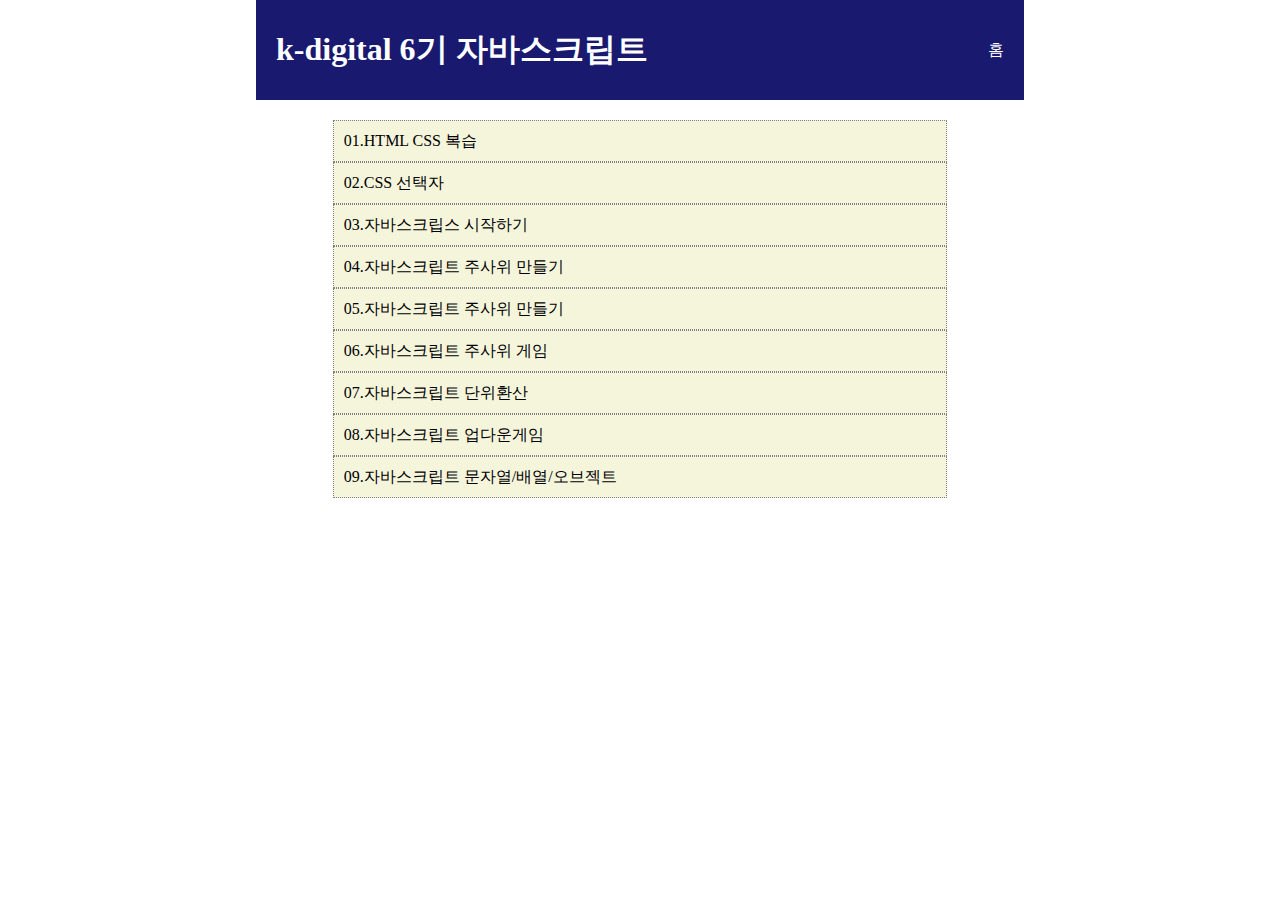
<file: index.html>
<!DOCTYPE html>
<html lang="en">
<head>
    <meta charset="UTF-8">
    <meta name="viewport" content="width=device-width, initial-scale=1.0">
    <title>K-디지털6기</title>
    <link rel="stylesheet" href="index.css">
</head>
<body>
    <main>
        <header>
            <h1>k-digital 6기 자바스크립트</h1>
            <div>
                홈
            </div>
        </header>
        <article>
            <ul>
                <!-- a 태그는 반드시 href 속성을 가짐 -->
                <li><a href="./01/01.html">01.HTML CSS 복습</a></li>
                <li><a href="./02/02.html">02.CSS 선택자</a></li>
                <li><a href="./02/02.html">03.자바스크립스 시작하기</a></li>
                <li><a href="./04/04/04.html">04.자바스크립트 주사위 만들기</a></li>
                <li><a href="./05/05/05.html">05.자바스크립트 주사위 만들기</a></li>
                <li><a href="./06/06.html">06.자바스크립트 주사위 게임</a></li>
                <li><a href="./07/07.html">07.자바스크립트 단위환산</a></li>
                <li><a href="./08/08.html">08.자바스크립트 업다운게임</a></li>
                <li><a href="./09/09.html">09.자바스크립트 문자열/배열/오브젝트</a></li>
            </ul>
        </article>
    </main>
</body>
</html>
</file>
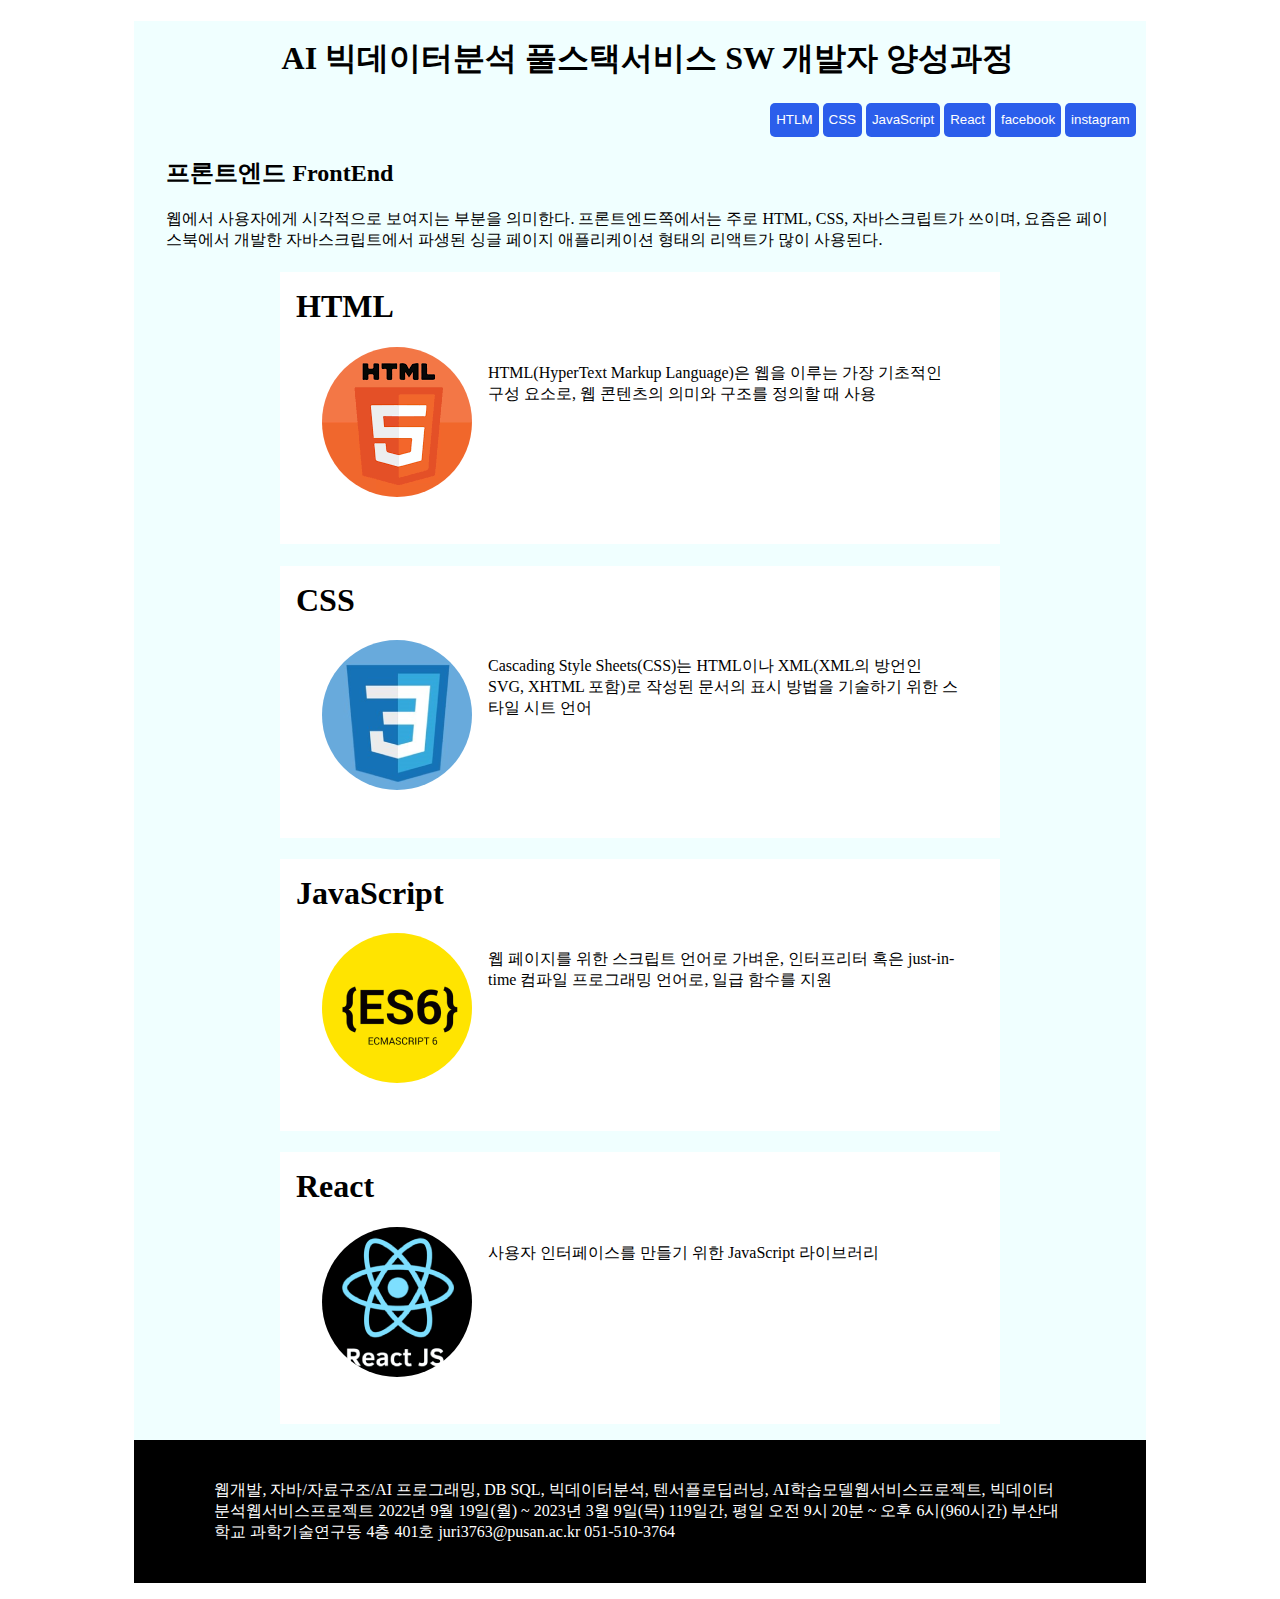
<file: 01/03_CSS.html>
<!DOCTYPE html>
<html lang="en">
<head>
    <meta charset="UTF-8">
    <meta name="viewport" content="width=device-width, initial-scale=1.0">
    <title>Document</title>
    <link rel="stylesheet" href="03_CSS.css">
</head>
<body>
        <div class="back">
            <div class="First">
                <h1>AI 빅데이터분석 풀스택서비스 SW 개발자 양성과정</h1>
            </div>
            <div class="Second">
                <div class="blank"></div>
                <div class="button">
                    <button onclick="class.html">HTLM</button>   
                    <button>CSS</button>   
                    <button>JavaScript</button>   
                    <button>React</button>   
                    <button>facebook</button>   
                    <button>instagram</button>
                </div>
            </div>
            <div class="Third">
                <h2>프론트엔드 FrontEnd</h2>
                <p>웹에서 사용자에게 시각적으로 보여지는 부분을 의미한다. 프론트엔드쪽에서는 주로 HTML, CSS, 자바스크립트가 쓰이며, 요즘은 페이스북에서 개발한 자바스크립트에서 파생된 싱글 페이지 애플리케이션 형태의 리액트가 많이 사용된다.</p>
            </div>
            <div class="link">
                <div class="Forth">
                    <h1>HTML</h1>
                    <div class="html">
                        <img src="../01/01_image/html.png" >
                        <p>HTML(HyperText Markup Language)은 웹을 이루는 가장 기초적인 구성 요소로, 웹 콘텐츠의 의미와 구조를 정의할 때 사용</p>
                    </div>
                </div>
                <div class="Fifth">
                    <h1>CSS</h1>
                    <div class="css">
                        <img src="../01/01_image/css.png" >
                        <p>Cascading Style Sheets(CSS)는 HTML이나 XML(XML의 방언인 SVG, XHTML 포함)로 작성된 문서의 표시 방법을 기술하기 위한 스타일 시트 언어</p>
                    </div>
                </div>
                <div class="sixth">
                    <h1>JavaScript</h1>
                    <div class="java">
                        <img src="../01/01_image/js.png" >
                        <p>웹 페이지를 위한 스크립트 언어로 가벼운, 인터프리터 혹은 just-in-time 컴파일 프로그래밍 언어로, 일급 함수를 지원</p>
                    </div>
                </div>
                <div class="seventh">
                    <h1>React</h1>
                    <div class="react">
                        <img src="../01/01_image/react.png" >
                        <p>사용자 인터페이스를 만들기 위한 JavaScript 라이브러리</p>
                    </div>
                </div>
            </div>
        <div class="bottom">
            <p class="exp">웹개발, 자바/자료구조/AI 프로그래밍, DB SQL, 빅데이터분석, 텐서플로딥러닝, AI학습모델웹서비스프로젝트, 빅데이터분석웹서비스프로젝트
                2022년 9월 19일(월) ~ 2023년 3월 9일(목) 119일간, 평일 오전 9시 20분 ~ 오후 6시(960시간)
                부산대학교 과학기술연구동 4층 401호 juri3763@pusan.ac.kr 051-510-3764
            </p>   
    </div>
</div>
</body>
</html>
</file>
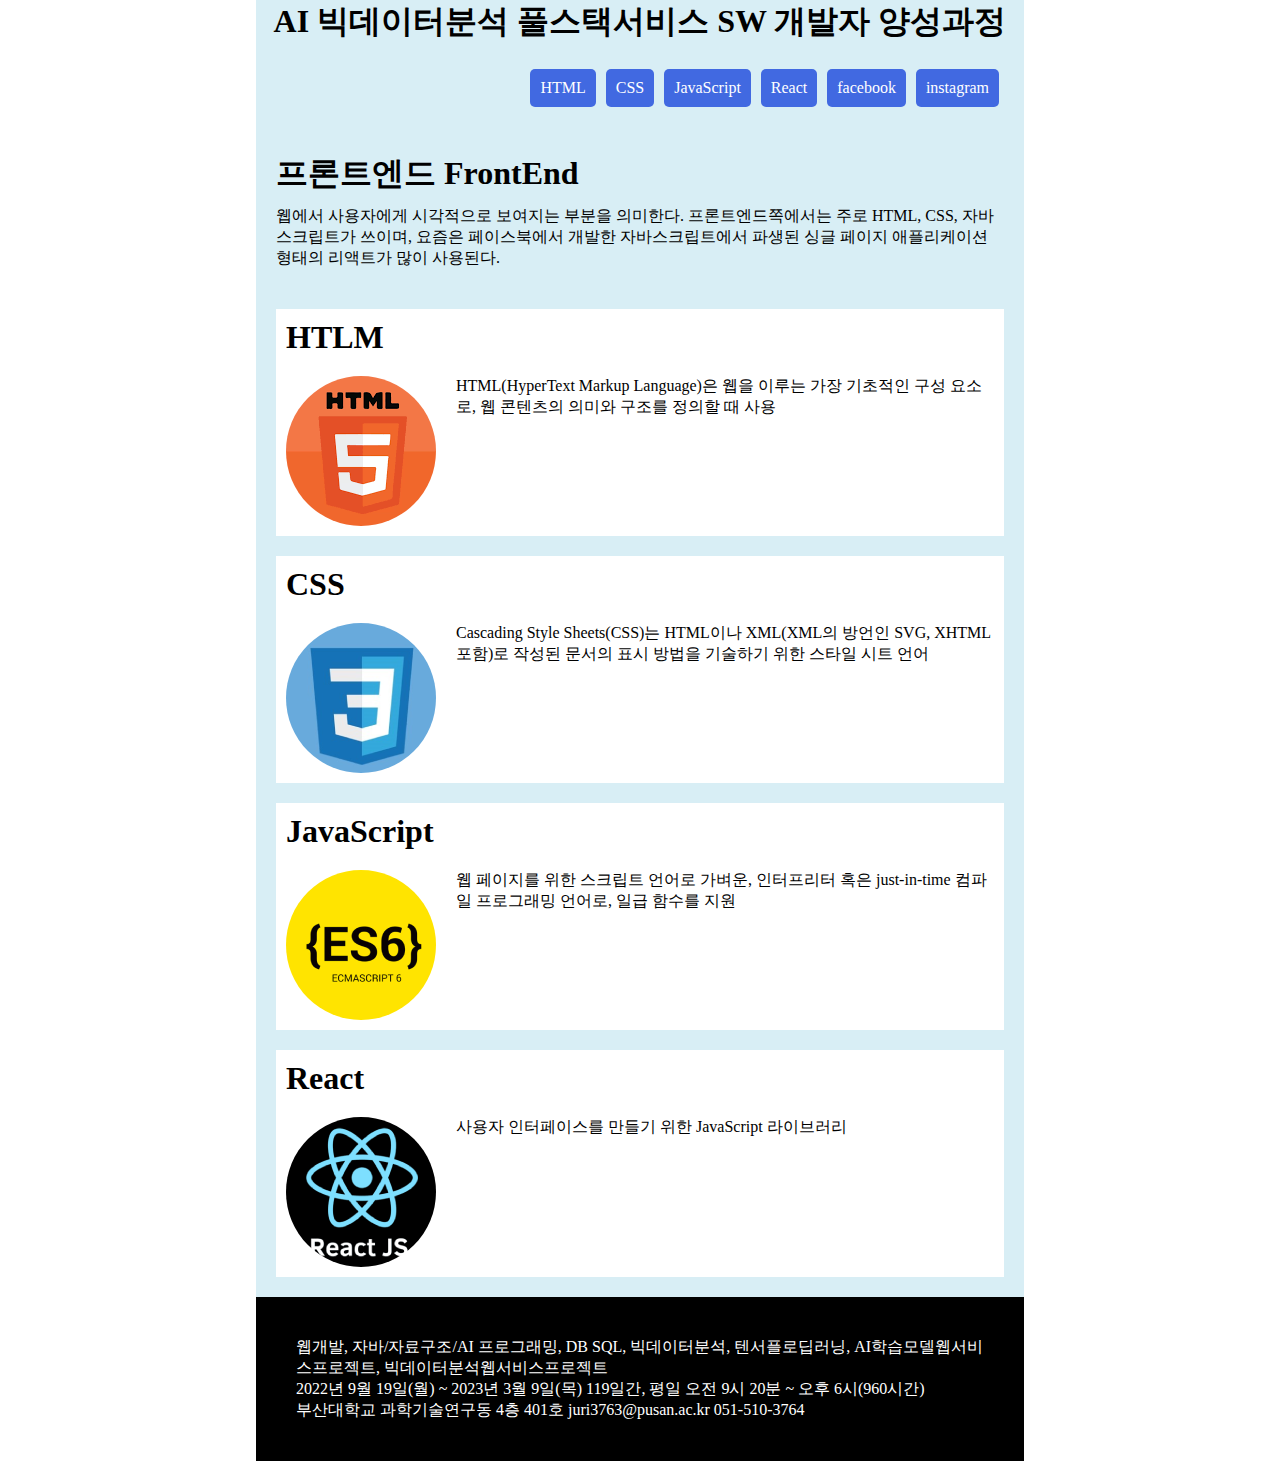
<file: 02/02.html>
<!DOCTYPE html>
<html lang="en">

<head>
    <meta charset="UTF-8">
    <meta name="viewport" content="width=device-width, initial-scale=1.0">
    <title>HtmlCss 복습</title>
    <link rel="stylesheet" href="02.css">
</head>

<body>
    <main>
        <header>
            <h1>AI 빅데이터분석 풀스택서비스 SW 개발자 양성과정</h1>
            <nav>
                <ul>
                    <li><a href="#s1">HTML</a></li>
                    <li><a href="#s2">CSS</a></li>
                    <li><a href="#s3">JavaScript</a></li>
                    <li><a href="#s4">React</a></li>
                    <li><a href="https://www.facebook.com/?locale=ko_KR">facebook</a></li>
                    <li><a href="https://www.instagram.com/sem/campaign/emailsignup/?campaign_id=13530338586&extra_1=s%7Cc%7C547419126431%7Ce%7Cinstagram%20%27%7C&placement=&creative=547419126431&keyword=instagram%20%27&partner_id=googlesem&extra_2=campaignid%3D13530338586%26adgroupid%3D126262418054%26matchtype%3De%26network%3Dg%26source%3Dnotmobile%26search_or_content%3Ds%26device%3Dc%26devicemodel%3D%26adposition%3D%26target%3D%26targetid%3Dkwd-1321618851291%26loc_physical_ms%3D1009866%26loc_interest_ms%3D%26feeditemid%3D%26param1%3D%26param2%3D&gad_source=1&gclid=CjwKCAiAuNGuBhAkEiwAGId4alU7jTnV36PX78s9U2vmYhgkmGx8BsDF1BnsRgmxL9RXkwSdU64jFRoCntIQAvD_BwE">instagram</a></li>
                </ul>
            </nav>
        </header>
        <article>
            <h1>프론트엔드 FrontEnd</h1>
            <p>
                웹에서 사용자에게 시각적으로 보여지는 부분을 의미한다. 프론트엔드쪽에서는 주로 HTML, CSS, 자바스크립트가 쓰이며, 요즘은 페이스북에서 개발한 자바스크립트에서 파생된 싱글 페이지
                애플리케이션 형태의 리액트가 많이 사용된다.
            </p>
        </article>
        <section id="s1">
            <h1>HTLM</h1>
            <div>
                <img src="../01/01_image/html.png" alt="">
                <p>
                    HTML(HyperText Markup Language)은 웹을 이루는 가장 기초적인 구성 요소로, 웹 콘텐츠의 의미와 구조를 정의할 때 사용
                </p>
            </div>
        </section>
        <section id="s2">
            <h1>CSS</h1>
            <div>
                <img src="../01/01_image/css.png" alt="">
                <p>Cascading Style Sheets(CSS)는 HTML이나 XML(XML의 방언인 SVG, XHTML 포함)로 작성된 문서의 표시 방법을 기술하기 위한 스타일 시트 언어</p>
            </div>
        </section>
        <section id="s3">
            <h1>JavaScript</h1>
            <div>
                <img src="../01/01_image/js.png" alt="">
                <p>웹 페이지를 위한 스크립트 언어로 가벼운, 인터프리터 혹은 just-in-time 컴파일 프로그래밍 언어로, 일급 함수를 지원</p>
            </div>
        </section>
        <section id="s4">
            <h1>React</h1>
            <div>
                <img src="../01/01_image/react.png" alt="">
                <p>사용자 인터페이스를 만들기 위한 JavaScript 라이브러리</p>
            </div>
        </section>
        <footer>
            <ul>
                <li>웹개발, 자바/자료구조/AI 프로그래밍, DB SQL, 빅데이터분석, 텐서플로딥러닝, AI학습모델웹서비스프로젝트, 빅데이터분석웹서비스프로젝트</li>
                <li>2022년 9월 19일(월) ~ 2023년 3월 9일(목) 119일간, 평일 오전 9시 20분 ~ 오후 6시(960시간)</li>
                <li>부산대학교 과학기술연구동 4층 401호 juri3763@pusan.ac.kr 051-510-3764</li>
                </p>
            </ul>
        </footer>
    </main>
    </div>
</body>

</html>
</file>
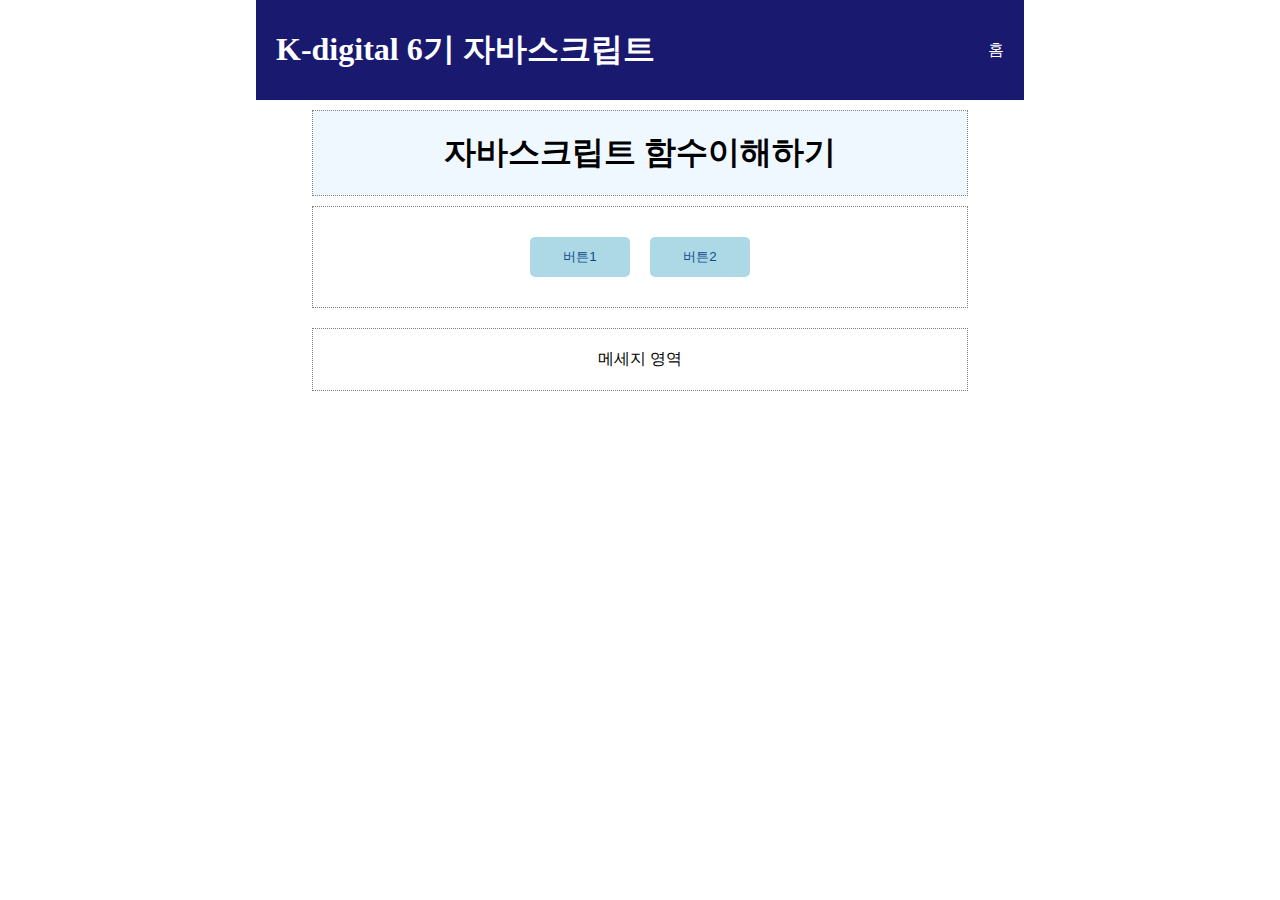
<file: 03/03.html>
<!DOCTYPE html>
<html lang="en">
<head>
    <meta charset="UTF-8">
    <meta name="viewport" content="width=device-width, initial-scale=1.0">
    <title>Document</title>
    <link rel="stylesheet" href="../index.css">
    <link rel="stylesheet" href="./03.css">
    <!-- 자바스크립트 위치1 
    <script>
        alert("안녕하세요");
    </script> -->

    <!-- 자바스크립트 외부링크 -->
    <script src="./03.js"></script>
</head>
<body>
    <main>
        <header>
            <h1>K-digital 6기 자바스크립트</h1>
            <div>
                홈
            </div>
        </header>
        <section>
            <h1>자바스크립트 함수이해하기</h1>
            <div id="btArea">
                <button onclick="handleClick(1)">버튼1</button>
                <button onclick="handleClick(2)">버튼2</button>
            </div>
            <div id="msgArea">
                메세지 영역
            </div>
        </section>
   
    </main> 
</body>
</html>
</file>
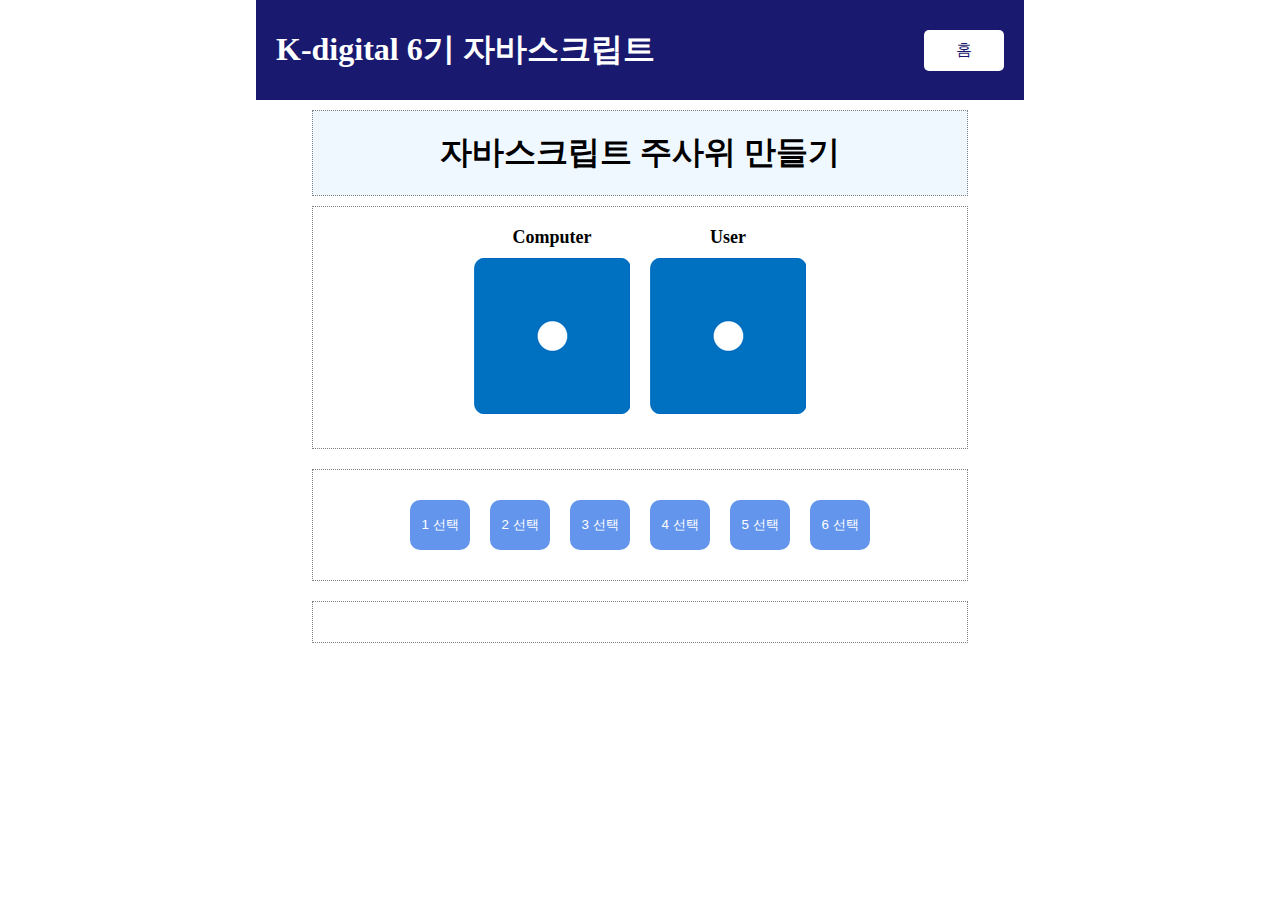
<file: 06/06.html>
<!DOCTYPE html>
<html lang="ko">

<head>
  <meta charset="UTF-8">
  <meta name="viewport" content="width=device-width, initial-scale=1.0">
  <link rel="stylesheet" href="../index.css"> 
  <link rel="stylesheet" href="./06.css">
  <script src="./06.js"></script>
  <title>K-디지털6기 - 주사위 맞추기</title>
</head>

<body>
  <main>
    <header>
      <h1>K-digital 6기 자바스크립트</h1>
      <div>
        <a href="../index.html">홈</a>
      </div>
    </header>
    <section>
      <h1>자바스크립트 주사위 만들기</h1>
      <div>
        <div>
          <p>Computer</p>
          <img src="./img/1.png" id="img1"/>
        </div>
        <div>
          <p>User</p>
          <img src="./img/1.png" id="img2"/>
        </div>
      </div>
      <div>
        <!-- 버튼에 이벤트 달기 -->
        <button onclick="handleClick(1)">1 선택</button> 
        <button onclick="handleClick(2)">2 선택</button> 
        <button onclick="handleClick(3)">3 선택</button> 
        <button onclick="handleClick(4)">4 선택</button> 
        <button onclick="handleClick(5)">5 선택</button> 
        <button onclick="handleClick(6)">6 선택</button> 
      </div>
      <div id='msg'></div>
    </section>   
  </main>
</body>
</html>
</file>
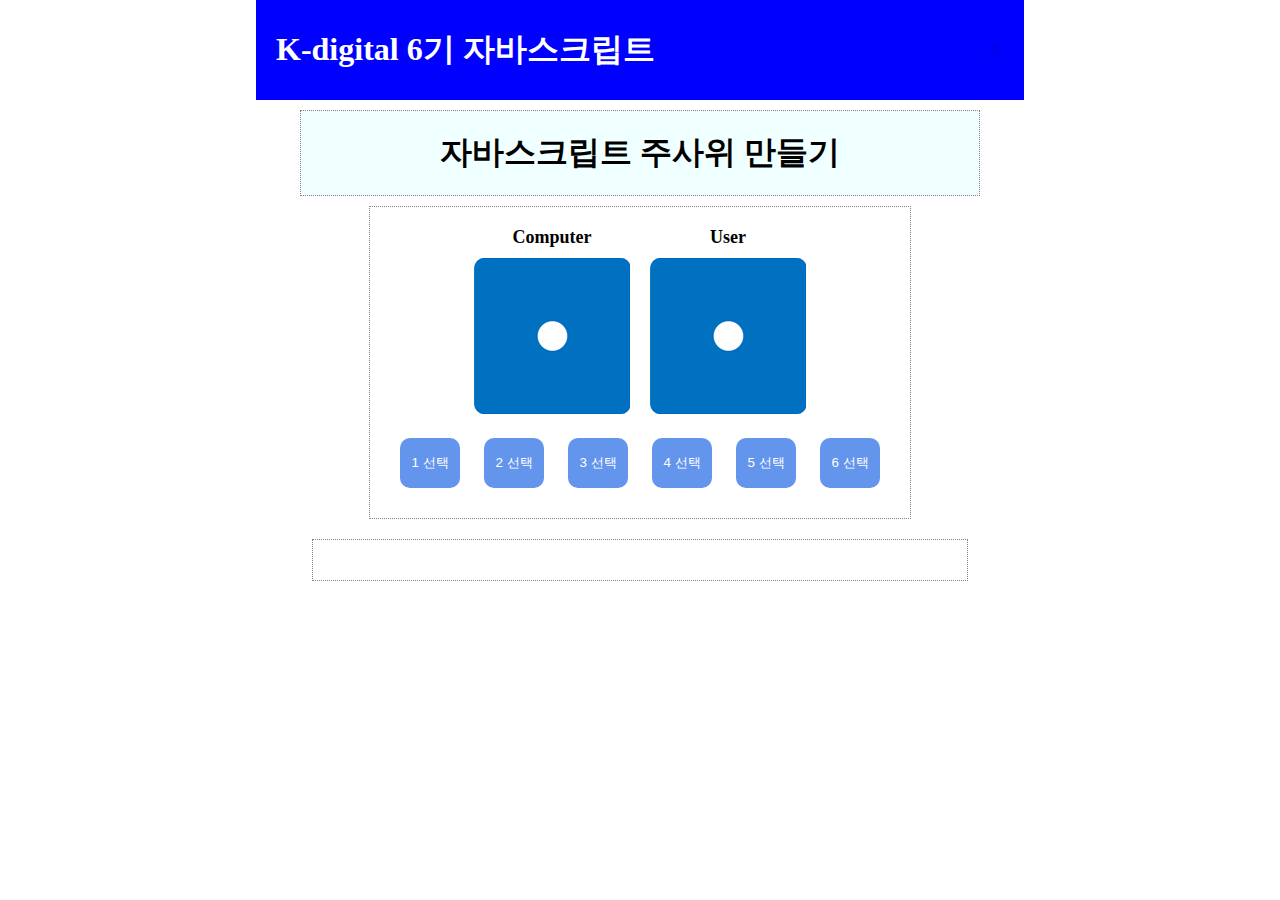
<file: 06/06_1.html>
<!DOCTYPE html>
<html lang="ko">

<head>
  <meta charset="UTF-8">
  <meta name="viewport" content="width=device-width, initial-scale=1.0">
 
  <link rel="stylesheet" href="./06.css">
  <link rel="stylesheet" href="./06_1.css">
  <script src="./06_1.js"></script>
  <title>K-디지털6기 - 주사위 맞추기</title>
</head>

<body>
  <main>
    <header>
      <h1>K-digital 6기 자바스크립트</h1>
      <div>
        <a href="../index.html">홈</a>
      </div>
    </header>
    <section>
      <h1>자바스크립트 주사위 만들기</h1>
      <div class="first">
        <div class="second">
          <div>
            <p>Computer</p>
            <img src="./img/1.png" id="img1"/>
          </div>
          <div>
            <p>User</p>
            <img src="./img/1.png" id="img2"/>
          </div>
        </div>
        <div>
          <!-- 버튼에 이벤트 달기 -->
          <button onclick="handleClick(1)">1 선택</button> 
          <button onclick="handleClick(2)">2 선택</button> 
          <button onclick="handleClick(3)">3 선택</button> 
          <button onclick="handleClick(4)">4 선택</button> 
          <button onclick="handleClick(5)">5 선택</button> 
          <button onclick="handleClick(6)">6 선택</button> 
        </div>
      </div>
        <div id='msg'></div>
    </section>   
  </main>
</body>
</html>
</file>
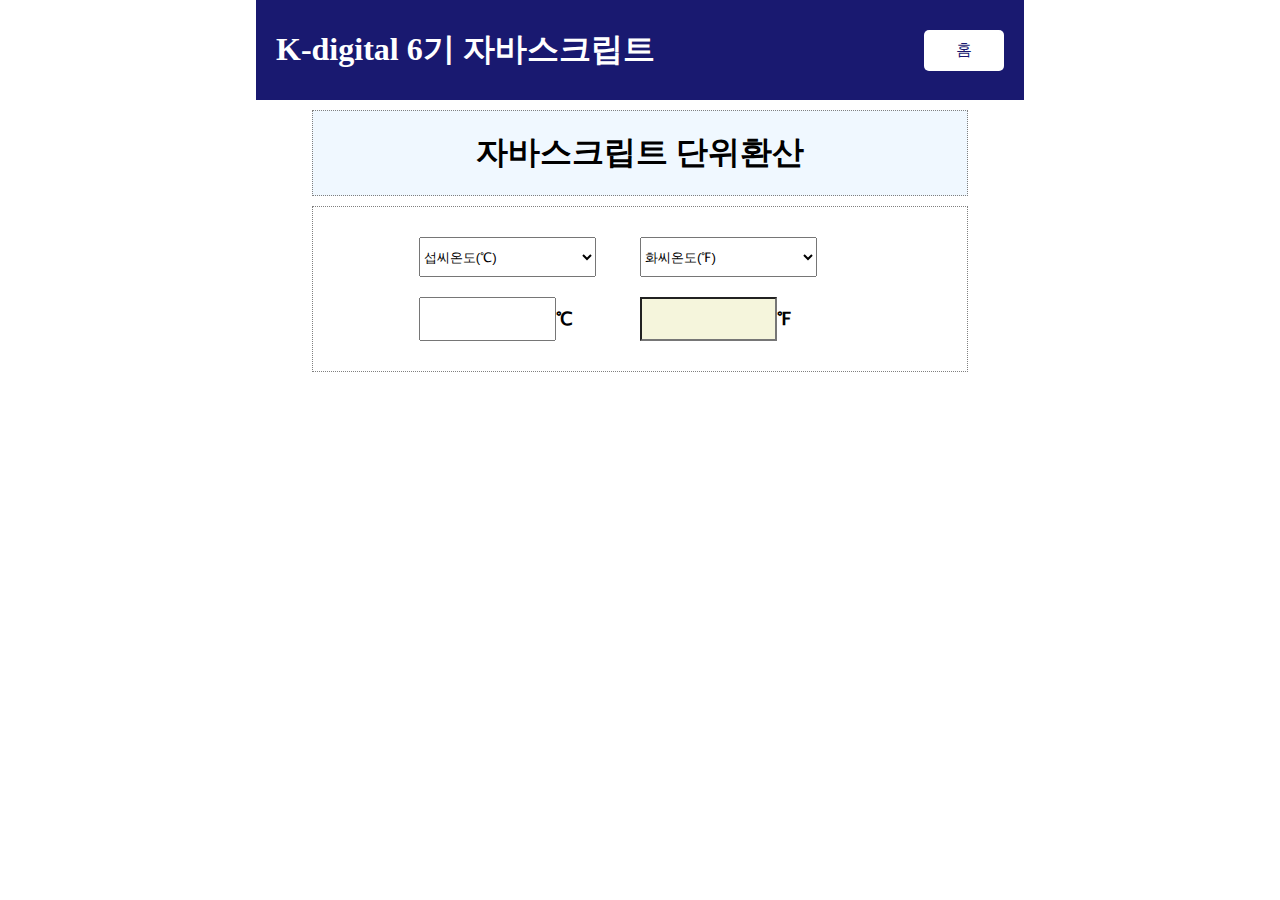
<file: 07/07.html>
<!DOCTYPE html>
<html lang="ko">

<head>
  <meta charset="UTF-8">
  <meta name="viewport" content="width=device-width, initial-scale=1.0">
  <link rel="stylesheet" href="../index.css"> 
  <link rel="stylesheet" href="./07.css">
  <script src="./07.js"></script>
  <title>K-디지털6기 - 단위환산</title>
</head>

<body>
  <main>
    <header>
      <h1>K-digital 6기 자바스크립트</h1>
      <div>
        <a href="../index.html">홈</a>
      </div>
    </header>
    <form name='myform'>
    <section>
      <h1>자바스크립트 단위환산</h1>
      <div>
        <div class='row'>
           <div>
            <select name="sel1" id="sel1">
              <option value="℃" selected>섭씨온도(℃)</option>
              <option value="℉" >화씨온도(℉)</option>
            </select>
           </div>
           <div>
            <select name="sel2" id="sel2">
              <option value="℃" >섭씨온도(℃)</option>
              <option value="℉" selected>화씨온도(℉)</option>
            </select>
           </div>
        </div>
        <div class='row'>
           <div>
            <input type="number" id="txt1">
            <label for="txt1">℃</label>  
           </div>
           <div>
            <input type="number" id="txt2" readonly>
            <label for="txt2">℉</label>  
           </div>
        </div>
      </div> 
    </section>
    </form>   
  </main>
</body>
</html>
</file>
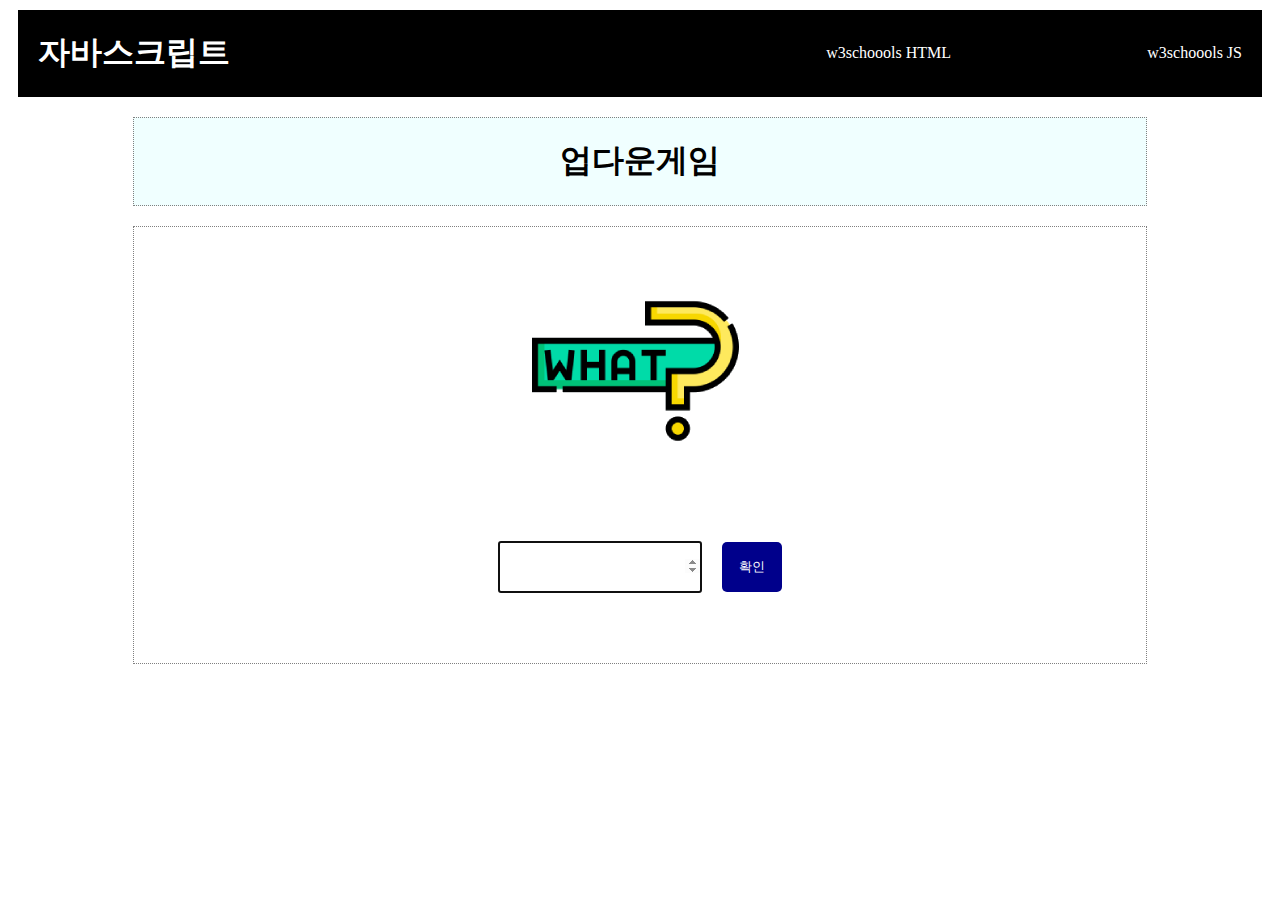
<file: 08/08.html>
<!DOCTYPE html>
<html lang="en">

<head>
    <meta charset="UTF-8">
    <meta name="viewport" content="width=device-width, initial-scale=1.0">
    <title>Updown</title>
    <link rel="stylesheet" href="08.css">
    <script src="08.js"></script>
</head>

<body>
    <main>
        <header>
            <h1>자바스크립트</h1>
            <div>w3schoools HTML</div>
            <div class="last">w3schoools JS</div>
        </header>
        <div class="middle">
            <article>
                <h1>업다운게임</h1>
            </article>
            <section>
                <div>
                    <img src="./updown/what.png" alt="">
                </div>
                <div class="inbt">
                    <!-- input은 id, name까지 써주기 -->
                    <input type="number" id="num1" name="num1" min="1" max="100">
                    <button>확인</button>
                </div>
                <div>
                    <div id="msg"></div>
                </div>
            </section>
        </div>
    </main>
</body>

</html>
</file>
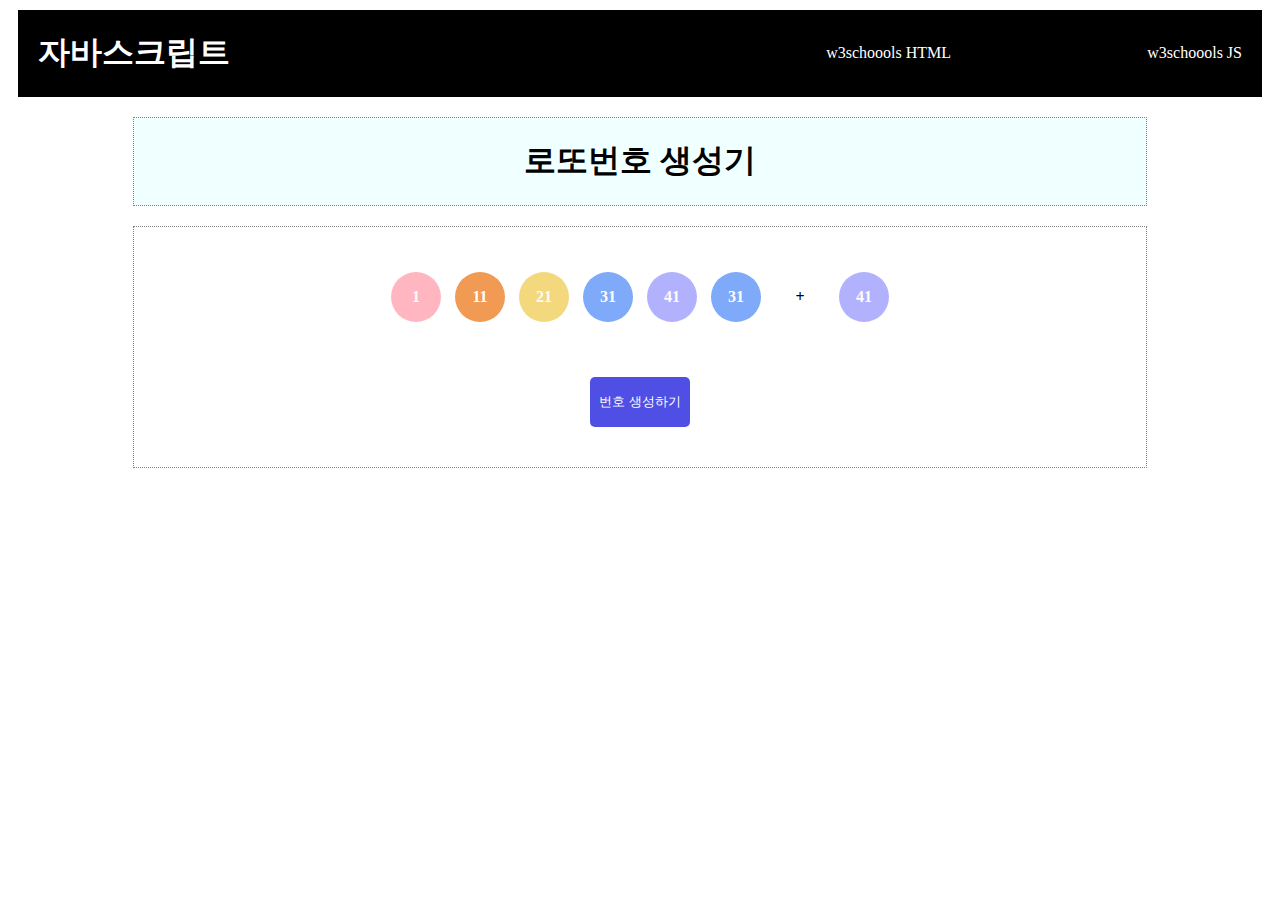
<file: 10/10.html>
<!DOCTYPE html>
<html lang="en">
<head>
    <meta charset="UTF-8">
    <meta name="viewport" content="width=device-width, initial-scale=1.0">
    <title>Document</title>
    <link rel="stylesheet" href="10.css">
    <script src="10.js"></script>
</head>
<body>
    <main>
        <header>
            <h1>자바스크립트</h1>
            <div>w3schoools HTML</div>
            <div class="last">w3schoools JS</div>
        </header>
        <div class="middle">
            <article>
                <h1>로또번호 생성기</h1>
            </article>
            <section>
                <div id="numbers">
                    <!-- 몫을 기준으로 1~4로 숫자 그룹을 만듦-->
                    <span class="sp0">1</span>
                    <span class="sp1">11</span>
                    <span class="sp2">21</span>
                    <span class="sp3">31</span>
                    <span class="sp4">41</span>
                    <span class="sp3">31</span>
                    <span>+</span>
                    <span class="sp4">41</span>
                </div>
                <div>
                    <button>번호 생성하기</button>
                </div>
            </section>
        </div>
    </main>
</body>
</html>
</file>
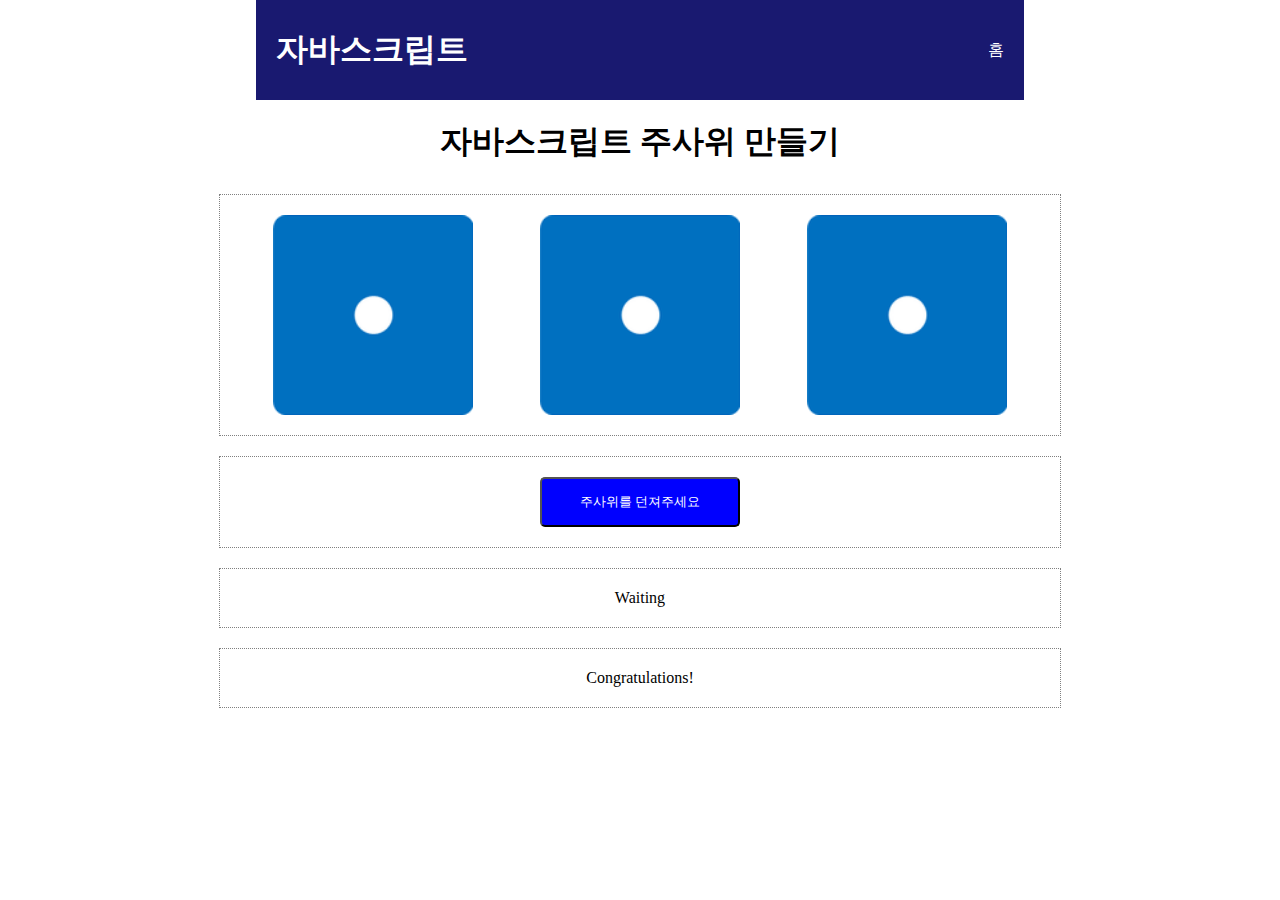
<file: 04/04/04.html>
<!DOCTYPE html>
<html lang="ko">
<head>
    <meta charset="UTF-8">
    <meta name="viewport" content="width=device-width, initial-scale=1.0">
    <title>Document</title>
    <link rel="stylesheet" href="/index.css">
    <link rel="stylesheet" href="/04/04/04.css">
    <script src="./04.js"></script>
</head>
<body>
    <main>
        <header>
            <h1>자바스크립트</h1>
            <a href="../index.html">홈</a>
        </header>
        <article> 
            <h1>자바스크립트 주사위 만들기</h1> 
            <div>
                <img src="../img/1.png" id="img1"/>
                <img src="../img/1.png" id="img2"/>
                <img src="../img/1.png" id="img3"/>
            </div>
            <div>
                <button onclick="randomPlay()">주사위를 던져주세요</button>
                <!-- <button id="bt1">주사위를 던져주세요</button> -->
            </div>
            <div id="w">
                <p>Waiting</p>
            </div>
            <div id="c">
                <p>Congratulations!</p>
            </div>
        </article>
    </main>
</body>
</html>
</file>
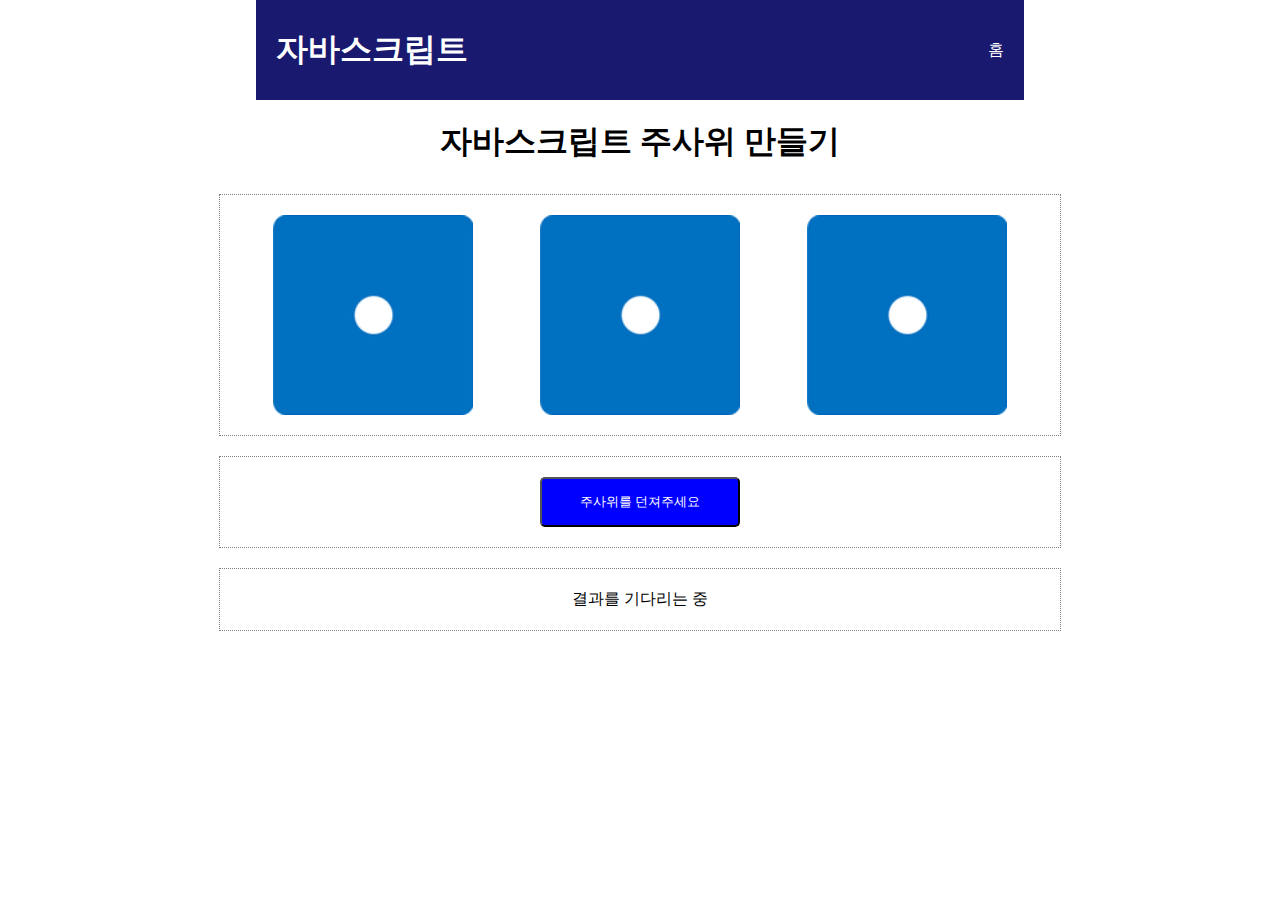
<file: 05/05/05.html>
<!DOCTYPE html>
<html lang="ko">
<head>
    <meta charset="UTF-8">
    <meta name="viewport" content="width=device-width, initial-scale=1.0">
    <title>Document</title>
    <link rel="stylesheet" href="/index.css">
    <link rel="stylesheet" href="/05/05/05.css">
    <script src="./05.js"></script>
</head>
<body>
    <main>
        <header>
            <h1>자바스크립트</h1>
            <a href="../index.html">홈</a>
        </header>
        <article> 
            <h1>자바스크립트 주사위 만들기</h1> 
            <div>
                <img src="../img/1.png" class="c1"/>
                <img src="../img/1.png" class="c1"/>
                <img src="../img/1.png" class="c1"/>
            </div>
            <div>
                <button onclick="randomPlay()">주사위를 던져주세요</button>
                <!-- <button id="bt1">주사위를 던져주세요</button> -->
            </div>
            <div id="s">결과를 기다리는 중</div>
        </article>
    </main>
</body>
</html>
</file>
<file: index.css>
* {
    padding: 0px;
    margin: 0px;
  }
  
  main {
    width: 60%;
    margin-left: 20%;
  }
  
  header {
    background-color:midnightblue;
    color: white;
    height: 100px;
    display: flex;
    justify-content: space-between;
    align-items: center;
    padding: 0px 20px;
  }
  
  article {
    display: flex;
    flex-direction: column; 
    align-items: center;
  }
  
  article ul {
    width: 80%;
    background-color: beige;
    margin-top: 20px;
    list-style: none;
  }
  article li {
    display: flex;
    align-items: center;
    height: 20px;
    border: 1px dotted gray;
    padding: 10px;
  }
  article a {
    text-decoration: none;
    color: black;
  }
  
  article li:hover {
    background-color: goldenrod;
    color: white;
  }
  
  section {
    display: flex;
    flex-direction: column;
    justify-content: center;
    align-items: center;
  }
  section > h1 {
    display: flex;
    padding: 20px;
    justify-content: center;
    align-items: center;
    border: 1px dotted gray;
    background-color:aliceblue;
    width: 80%;
    margin-top: 10px;
  }
  
  section > div {
    width: 80%;
    display: flex;
    justify-content: center;
    align-items: center;
    border: 1px dotted gray;
    padding: 20px;
    margin: 10px;
  }
  
  header > div > a {
    display: inline-flex;
    justify-content: center;
    align-items: center;
    text-decoration:  none;
    padding: 10px;
    color: midnightblue;
    background-color: white;
    border-radius: 5px;
    width: 60px;
    
  }
</file>
<file: 01/03_CSS.css>
*{
    box-sizing: content-box;
}

.back {
    margin: 0 auto;
    align-items: center;
    background-color: azure;
    width: 80%;
}

button {
    color: white;
    background-color: rgb(43, 94, 235);
    border: 0px;
    border-radius: 5px;
    height: 2rem;
}

.First {
    text-align: center;
}

.Second {
    display: flex;
    align-items: right;
    justify-content: space-between;
    padding-right: 10px;
    
}

.Third {
    padding-left: 1rem;
}

.link {
    align-items: center;
}

.Forth {
    margin: 0 auto;
    justify-content: center;
    background-color: white;
    width: 45rem;
    height: 17rem;
}

.html {
    display: flex;
    margin: 10px;
}

.Fifth {
    margin: 0 auto;
    background-color: white;
    width: 45rem;
    height: 17rem;
}

.css {
    display: flex;
    margin: 10px;
}

.sixth {
    margin: 0 auto;
    background-color: white;
    width: 45rem;
    height: 17rem;
}

.java {
    display: flex;
    margin: 10px;
}

.seventh {
    margin: 0 auto;
    background-color: white;
    width: 45rem;
    height: 17rem;
}

.react{
    display: flex;
    margin: 10px;
}

.bottom {
    background-color: black;
    color: white;
}

img {
    border-radius: 100px;
    margin-left: 2rem;

}

.exp {
padding-top: 40px;
padding-bottom: 40px;
padding-left: 80px;
padding-right: 80px;
    }

p {
    padding-left: 1rem;
    padding-right: 2rem;
}

h1 {
    padding-left: 1rem;
    padding-top: 1rem;
}

h2{
    padding-left: 1rem;
    padding-right: 2rem;
}
</file>
<file: 02/02.css>
* {
    margin: 0px;
    padding: 0px;
}

header > h1 {
    text-align: center;
}

main {
    width: 60%; 
    margin-left: 20%;
    background-color: rgb(216, 238, 245);
}


section {
    background-color: white;
    margin: 20px;
    padding: 10px;
}

section > div {
    display: flex;
    justify-content: left;
    margin-top: 20px;
  
}

section p {
    margin-left: 20px;
}

img {
    border-radius: 50%;
}

article {
padding: 20px;
}

article > p {
    margin-top: 10px;
}

nav > ul {
    display: flex;
    flex-wrap: wrap;
    margin: 10px;
    padding: 10px;
    list-style: none;
    justify-content: right;
}

nav li {
    margin: 5px;
    padding: 10px;
    background-color: royalblue;
    color: white;
    border-radius: 5px;
}

footer > ul {
    padding: 40px;
    list-style: none;
}

footer {
    background-color: black;
    color: white;
}

nav a {
    text-decoration: none;
    color: white ;
}

nav a:hover, nav li:hover {
    background-color: red;
}

/* 768px보다 작아지면 폭 100%가 lightblue가 됨*/
/* 768px은 태블릿 기준이기 때문에 태블릿에서 보이는 버전이 됨 */
@media only screen and (max-width: 600px) {
    body {
      background-color: lightblue;
    }
    header > h1 {
        font-size: medium;
        color: white;
    }
  }
</file>
<file: 03/03.css>
button {
    width: 100px;
    height: 40px;
    background-color: lightblue;
    color: rgb(13, 77, 141);
    border: 0px;
    margin: 10px;
    padding: 10px;
    border-radius: 5px;
}

button:hover {
    background-color: coral;
    color: white;
    cursor: pointer;
}

h2 {
    font-size: medium;
    color: blue;
}
</file>
<file: 06/06.css>
img {
    display: inline-flex;
    margin: 10px; 
  }
  
  p {
    display: flex;
    justify-content: center;
    align-items: center;
    font-size: large;
    font-weight: bold;
  }
  
  button { 
    height: 50px;
    width: 60px;
    background-color:cornflowerblue;
    color: white;
    border: 0px;
    margin: 10px;
    padding: 10px;
    border-radius: 10px;
  }
  
  
  button:hover {
    background-color:lightsteelblue;
    cursor: pointer;
  }
</file>
<file: 06/06_1.css>
* {
    padding: 0px;
    margin: 0px;
}

main {
    width: 60%;
    margin-left: 20%;
}

header {
    background-color: blue;
    color: white;
    height: 100px;
    display: flex;
    justify-content: space-between;
    align-items: center;
    /* padding: 위아래 양옆 */
    padding: 0px 20px;
}

section {
    display: flex;
    justify-content: center;
    align-items: center;
    flex-direction: column;
}

section > h1 {
    display: flex;
    padding: 20px;
    justify-content: center;
    align-items: center;
    background-color: azure;
    border: 1px dotted gray;
    margin-top: 10px;
    width: 83%;
}

section > #msg {
    width: 80%;
    display: flex;
    justify-content:center;
    align-items: center;
    border: 1px dotted gray;
    padding: 20px;
    margin: 10px;
    font-weight: bold;
}

.first {
    align-items: center;
    border: 1px dotted gray;
    padding: 20px;
    margin: 10px;
}

.second {
    display: flex;
    justify-content: center;
}
</file>
<file: 07/07.css>
section > div {
  display: flex;
  flex-direction: column;
  justify-content: center;
  align-items: center;
}

.row {
  display: flex; 
  justify-content: center;
  align-items: center;
  width: 90%;
  margin: 10px;
}

.row > div {
  display: flex;
  justify-content: left;
  align-items: center;
  width: 40%;  
}

select {
  display: inline-flex;
  width: 80%; 
  height: 40px; 
}

input[type=number] {
  display: inline-flex;
  width: 60%; 
  height: 40px; 
}

label {
  font-size: large;
  font-weight: bold; 
}

#txt2 {
  background-color: beige;
}
</file>
<file: 08/08.css>
header {
    display: flex;
    background-color: black;
    color: white;
    align-items: center;
    justify-content:space-between;
    margin: 10px;
}

header > h1 {
    margin-left: 20px;
    margin-right: 400px;
}

.last {
    margin-right: 20px;
}


#msg {
    display: flex;
    justify-content: left;
    align-items: center;
    width: 100%;
}

article {
    background-color: azure;
    border: 1px dotted gray;
    display: flex;
    justify-content: center;
    align-items: center;
    margin: 10px;
    width: 80%;
}

.middle{
    display: flex;
    flex-direction: column;
    align-items: center;
}

article h1 {
    align-items: center;
}

section {
    display: flex;
    flex-direction: column;
    border: 1px dotted gray;
    justify-content: center;
    align-items: center;
    width: 80%;
    margin: 10px;
}
section > div {
    margin-bottom: 30px;
}
section button {
    background-color: darkblue;
    color: white;
    border-radius: 5px;
    width: 60px;
    height: 50px;
    margin: 10px;
    border: 0px;
}

input[type = number] {
    display: inline-flexbox;
    width: 200px;
    height: 48px;
    text-align: center;
    padding:0px;
    margin: 10px;
}

img {
    margin-top: 20px;
}

span {
    font-size: medium;
    font-weight: bold;
    color: red;
    margin-right: 60px;
}

.inbt {
    display: flex;
    align-items: center;
    justify-content: center;
}
</file>
<file: 10/10.css>
header {
    display: flex;
    background-color: black;
    color: white;
    align-items: center;
    justify-content:space-between;
    margin: 10px;
}

header > h1 {
    margin-left: 20px;
    margin-right: 400px;
}

.last {
    margin-right: 20px;
}


article {
    background-color: azure;
    border: 1px dotted gray;
    display: flex;
    justify-content: center;
    align-items: center;
    margin: 10px;
    width: 80%;
}

.middle{
    display: flex;
    flex-direction: column;
    align-items: center;
}

article h1 {
    align-items: center;
}

section {
    display: flex;
    flex-direction: column;
    border: 1px dotted gray;
    justify-content: center;
    align-items: center;
    width: 80%;
    margin: 10px;
}
section > div {
    margin-bottom: 30px;
}

section button {
    background-color: rgba(46, 46, 224, 0.842);
    color: white;
    border-radius: 5px;
    width: 100px;
    height: 50px;
    margin: 10px;
    border: 0px;
}

section span {
    display: inline-flex;
    justify-content: center;
    align-items: center;

    width: 50px;
    height: 50px;
    border-radius: 50%;

    font-weight: bold;
    margin: 5px;
}

.sp0 {
    background-color: lightpink;
    color: rgb(255, 250, 250);
}

.sp1 {
    background-color: rgb(240, 154, 83);
    color: rgb(255, 250, 250);
}

.sp2 {
    background-color: rgb(243, 216, 126);
    color: rgb(255, 250, 250);
}

.sp3 {
    background-color:rgb(127, 170, 250);
    color: rgb(255, 250, 250);
}

.sp4 {
    background-color:rgb(177, 177, 253);
    color: rgb(255, 250, 250);
}

span::text("+") {
    font-size: 25px;
}

#numbers {
   margin: 40px;
}
</file>
<file: 04/04/04.css>
img {
    width: 200px;
}

button {
    background-color: blue;
    color: white;
    border-radius: 5px;
    width: 200px;
    height: 50px;
}

div {
    display: flex;
    justify-content:space-around;
    align-items: center;
    border: 1px dotted grey;
    width: 800px;
    margin: 10px;
    padding: 20px;
}

article h1 {
    margin: 20px;
}

header a {
    color: white;
    text-decoration: none;
}
</file>
<file: 05/05/05.css>
img {
    width: 200px;
}

button {
    background-color: blue;
    color: white;
    border-radius: 5px;
    width: 200px;
    height: 50px;
}

div {
    display: flex;
    justify-content:space-around;
    align-items: center;
    border: 1px dotted grey;
    width: 800px;
    margin: 10px;
    padding: 20px;
}

article h1 {
    margin: 20px;
}

header a {
    color: white;
    text-decoration: none;
}
</file>
